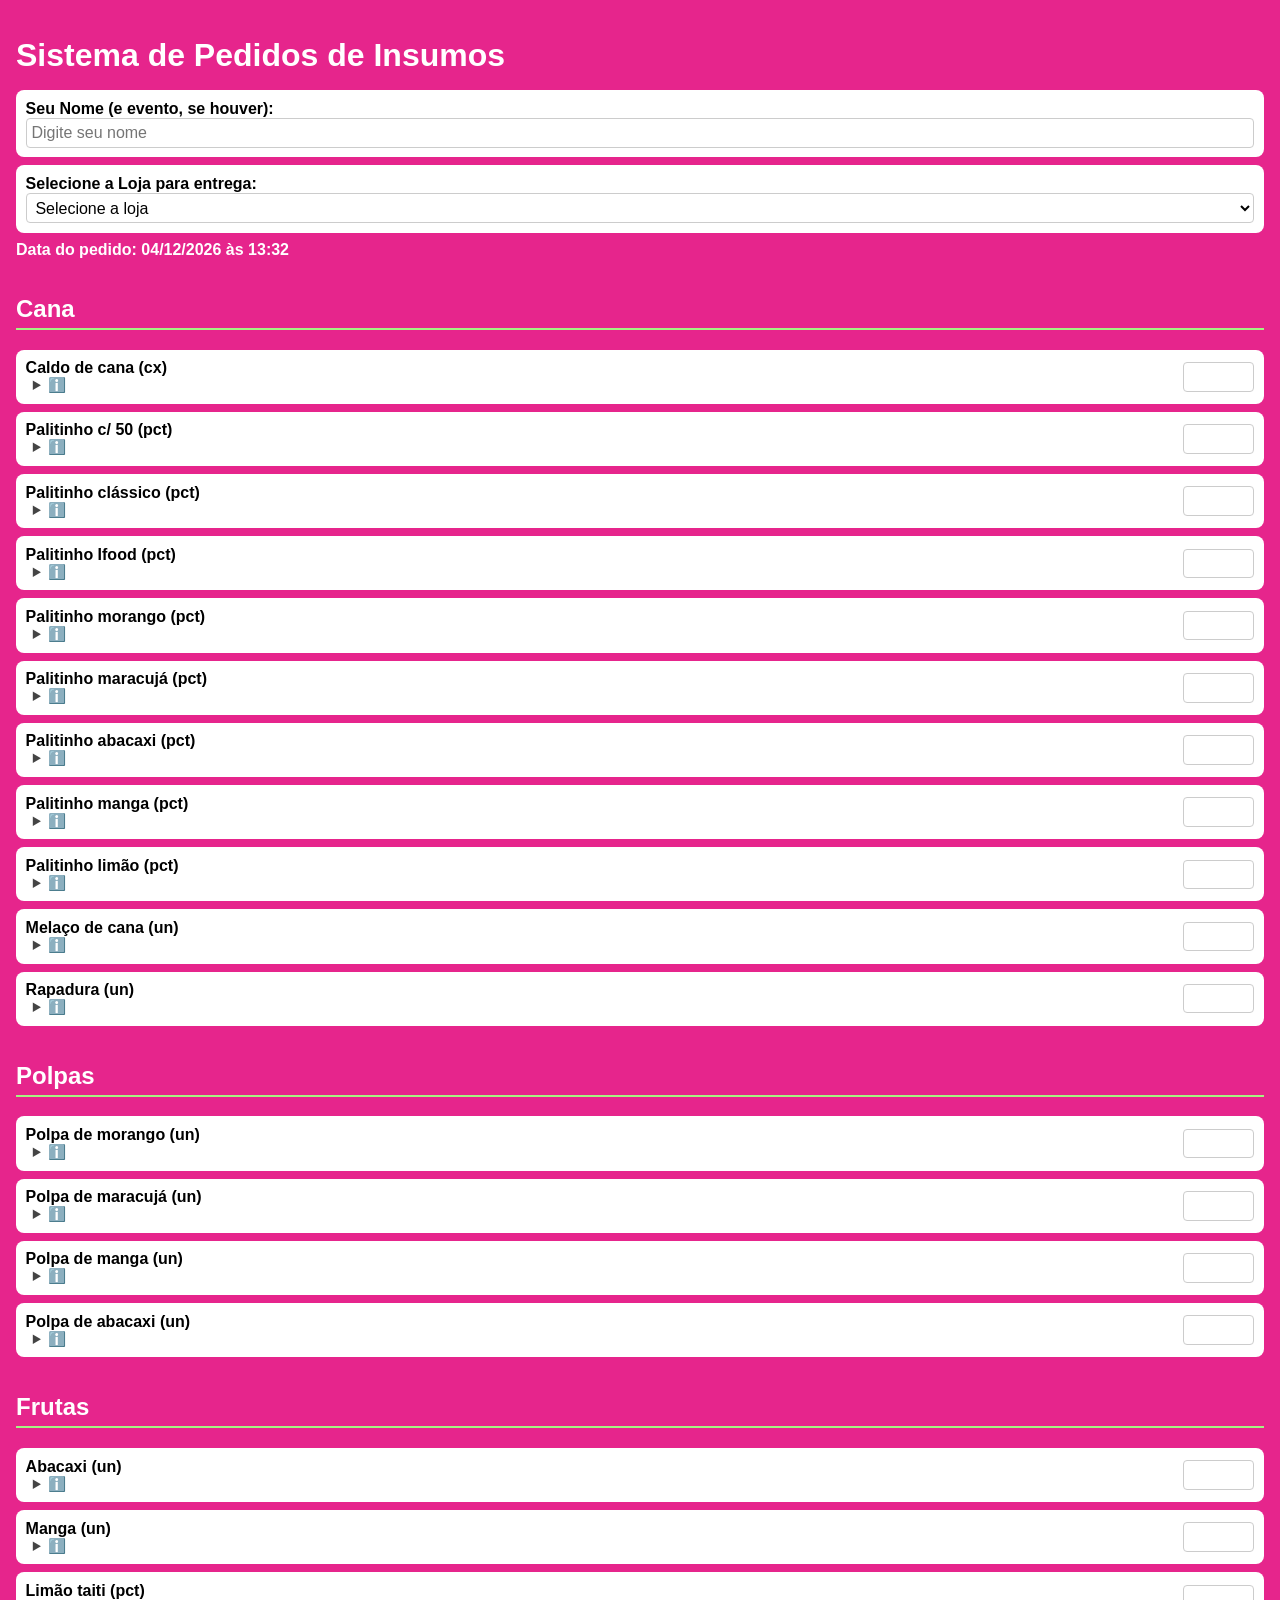
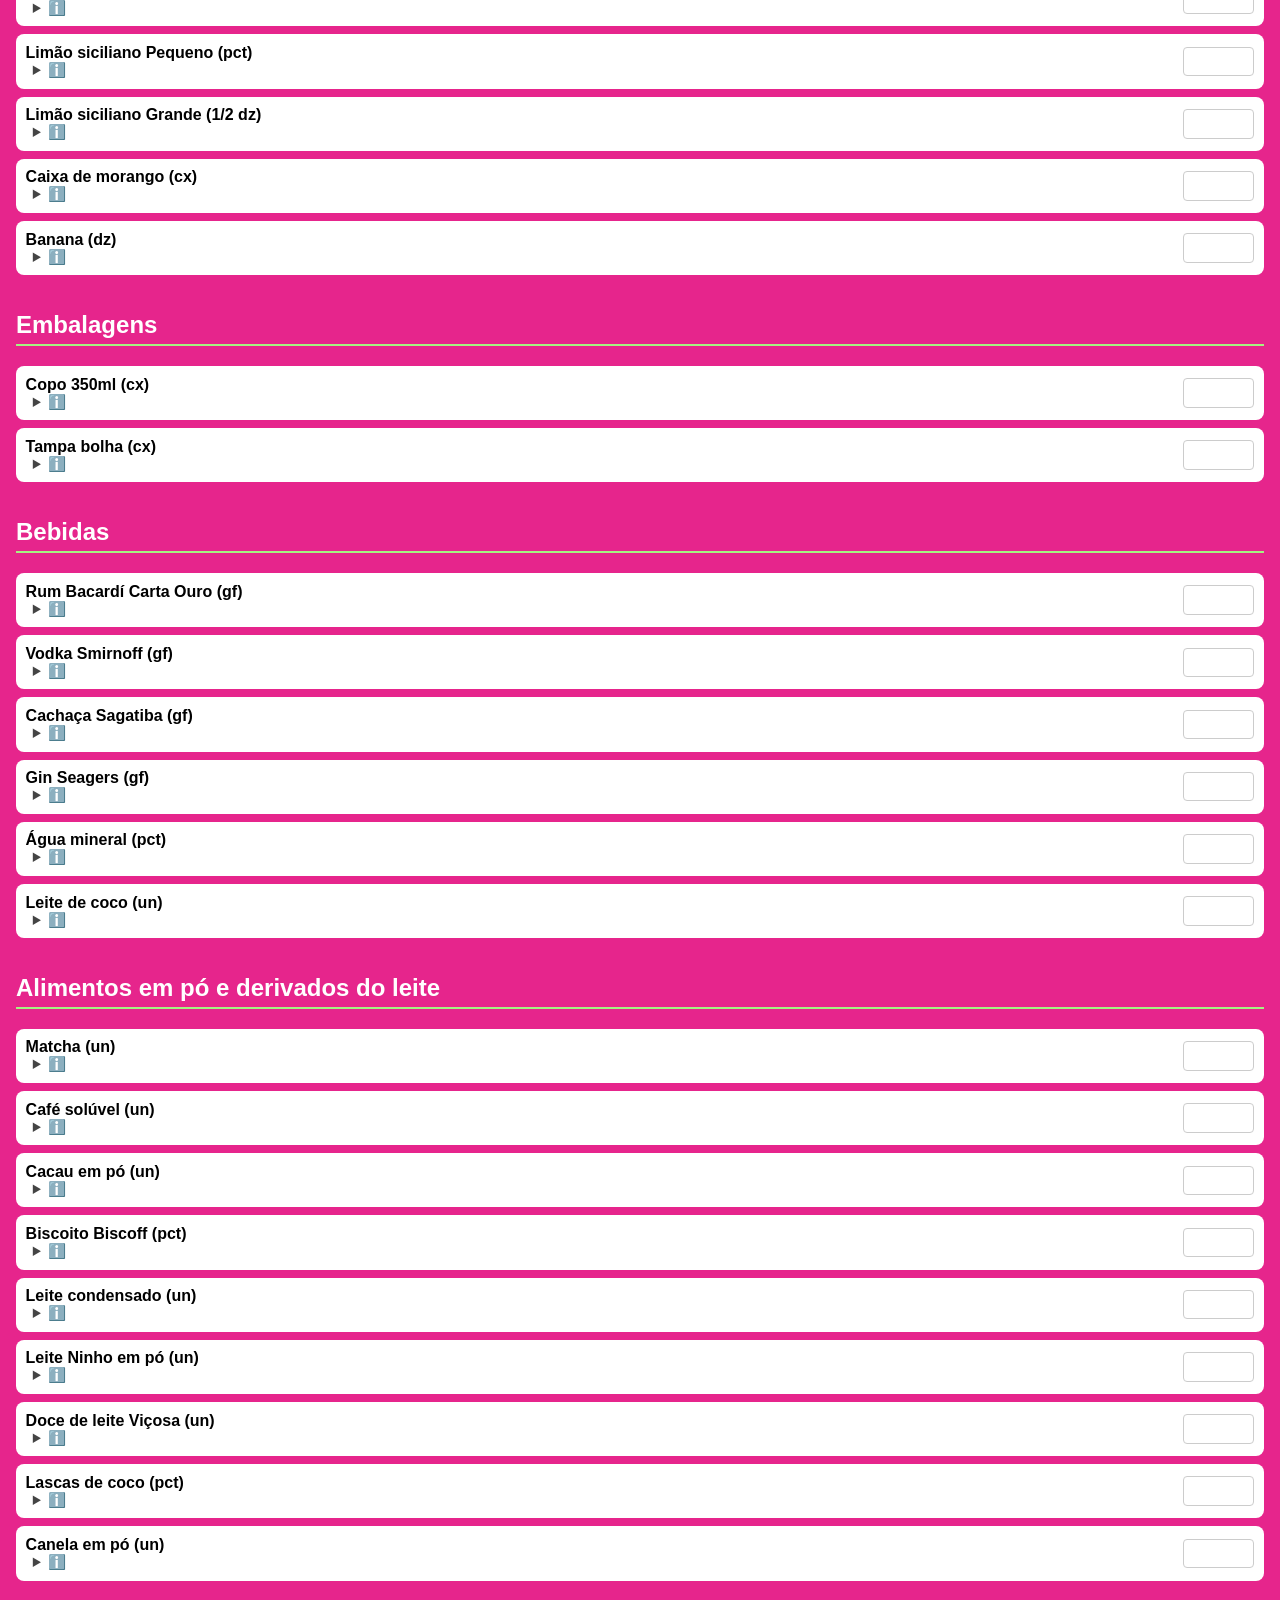
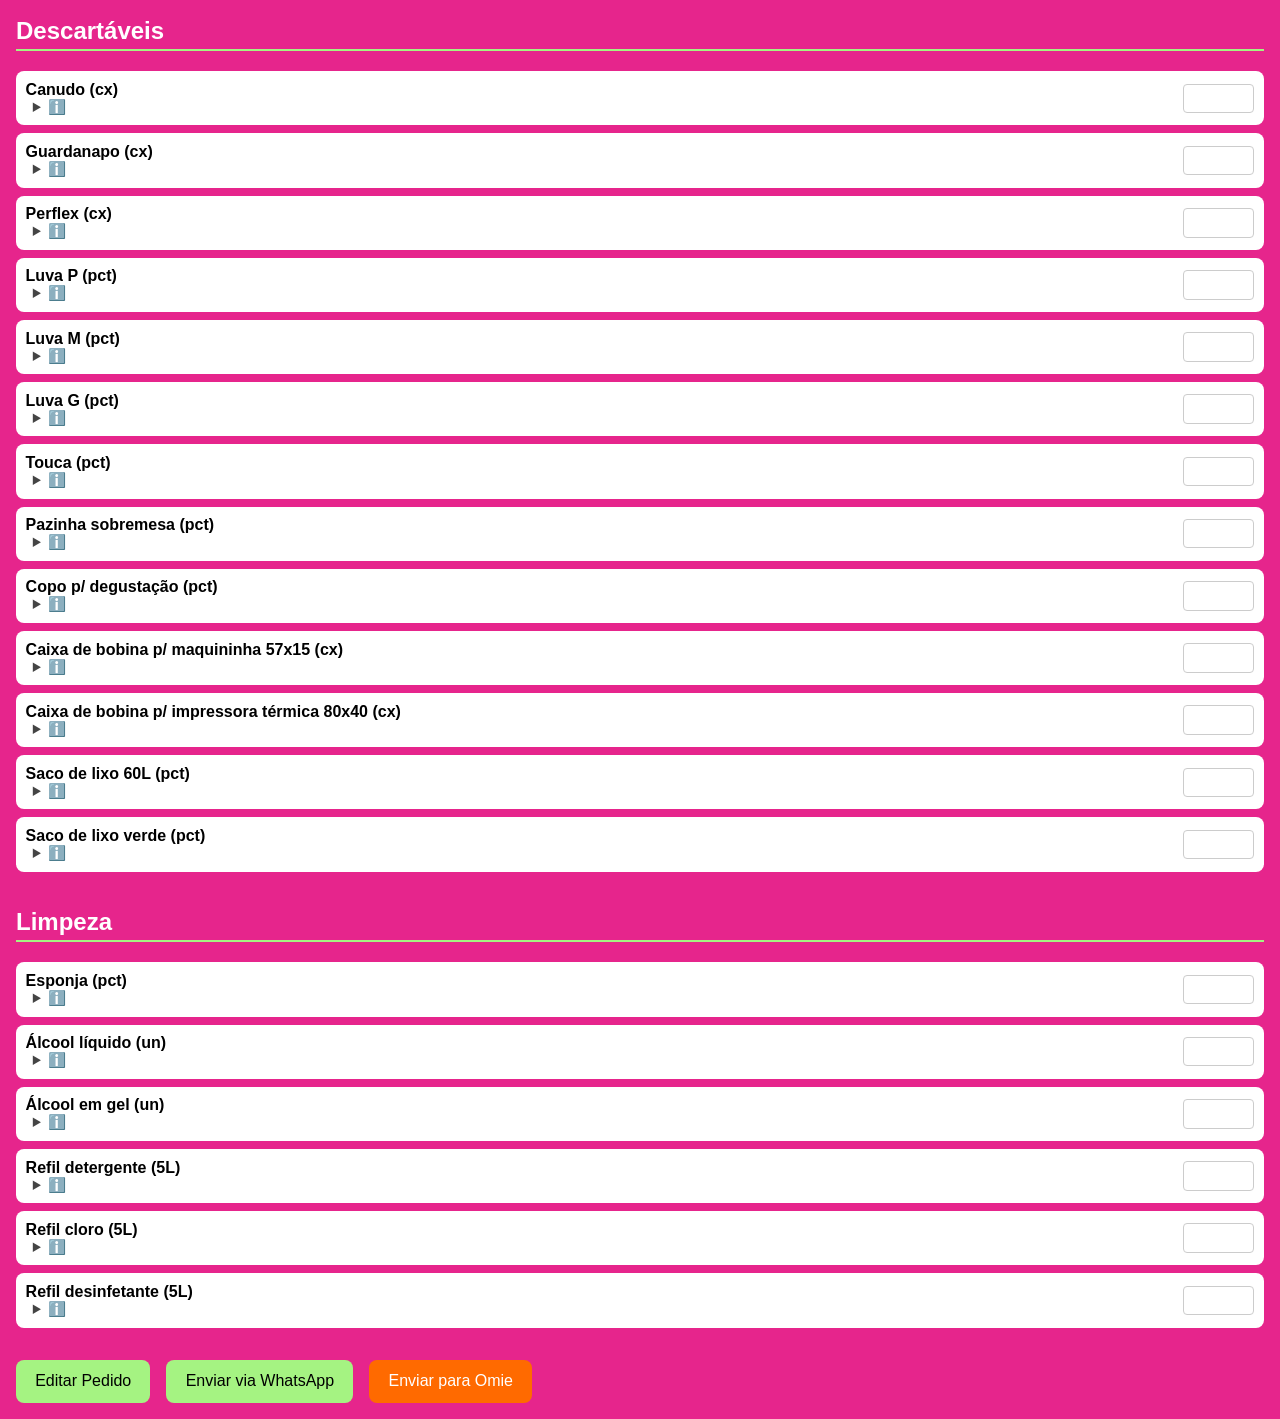
<file: index.html>
<!DOCTYPE html>
<html lang="pt-br">
<head>
  <meta charset="UTF-8" />
  <meta name="viewport" content="width=device-width, initial-scale=1" />
  <title>Sistema de Pedidos de Insumos</title>
  <link rel="stylesheet" href="assets/css/style.css" />
</head>
<body>

  <h1>Sistema de Pedidos de Insumos</h1>

  <div class="item">
    <label for="nome">Seu Nome (e evento, se houver):</label>
    <input type="text" id="nome" class="full" placeholder="Digite seu nome" />
  </div>

  <div class="item">
    <label for="loja">Selecione a Loja para entrega:</label>
    <select id="loja" class="full">
      <option value="">Selecione a loja</option>
      <option value="Liberdade">Liberdade</option>
      <option value="Pinheiros">Pinheiros</option>
      <option value="Evento">Evento</option>
    </select>
  </div>

  <p id="dataPedido" style="margin:8px 0;font-weight:bold;"></p>
  <input type="hidden" id="timestampPedido" name="timestampPedido" />

  <div id="formulario">

    <h2>Cana</h2>
    <div class="item"><label>Caldo de cana (cx) <details><summary>ℹ️</summary>Caixa com 5 litros</details></label><input type="number" min="0" /></div>
    <div class="item"><label>Palitinho c/ 50 (pct) <details><summary>ℹ️</summary>Pacote com 50 unidades</details></label><input type="number" min="0" /></div>
    <div class="item"><label>Palitinho clássico (pct) <details><summary>ℹ️</summary>Pacote com 12 unidades</details></label><input type="number" min="0" /></div>
    <div class="item"><label>Palitinho Ifood (pct) <details><summary>ℹ️</summary>Pacote com 5 unidades</details></label><input type="number" min="0" /></div>
    <div class="item"><label>Palitinho morango (pct) <details><summary>ℹ️</summary>Pacote com 12 unidades</details></label><input type="number" min="0" /></div>
    <div class="item"><label>Palitinho maracujá (pct) <details><summary>ℹ️</summary>Pacote com 12 unidades</details></label><input type="number" min="0" /></div>
    <div class="item"><label>Palitinho abacaxi (pct) <details><summary>ℹ️</summary>Pacote com 12 unidades</details></label><input type="number" min="0" /></div>
    <div class="item"><label>Palitinho manga (pct) <details><summary>ℹ️</summary>Pacote com 12 unidades</details></label><input type="number" min="0" /></div>
    <div class="item"><label>Palitinho limão (pct) <details><summary>ℹ️</summary>Pacote com 12 unidades</details></label><input type="number" min="0" /></div>
    <div class="item"><label>Melaço de cana (un) <details><summary>ℹ️</summary>Unidade com 250g</details></label><input type="number" min="0" /></div>
    <div class="item"><label>Rapadura (un) <details><summary>ℹ️</summary>Unidade de 1,5 kg</details></label><input type="number" min="0" /></div>

    <h2>Polpas</h2>
    <div class="item"><label>Polpa de morango (un) <details><summary>ℹ️</summary>Embalagem com 500 g</details></label><input type="number" min="0" /></div>
    <div class="item"><label>Polpa de maracujá (un) <details><summary>ℹ️</summary>Embalagem com 500 g</details></label><input type="number" min="0" /></div>
    <div class="item"><label>Polpa de manga (un) <details><summary>ℹ️</summary>Embalagem com 500 g</details></label><input type="number" min="0" /></div>
    <div class="item"><label>Polpa de abacaxi (un) <details><summary>ℹ️</summary>Embalagem com 500 g</details></label><input type="number" min="0" /></div>

    <h2>Frutas</h2>
    <div class="item"><label>Abacaxi (un) <details><summary>ℹ️</summary>Unidade</details></label><input type="number" min="0" /></div>
    <div class="item"><label>Manga (un) <details><summary>ℹ️</summary>Unidade</details></label><input type="number" min="0" /></div>
    <div class="item"><label>Limão taiti (pct) <details><summary>ℹ️</summary>Pacote com 6 unidades</details></label><input type="number" min="0" /></div>
    <div class="item"><label>Limão siciliano Pequeno (pct) <details><summary>ℹ️</summary>Pacote com 10 unidades</details></label><input type="number" min="0" /></div>
    <div class="item"><label>Limão siciliano Grande (1/2 dz) <details><summary>ℹ️</summary>Pacote com 6 unidades</details></label><input type="number" min="0" /></div>
    <div class="item"><label>Caixa de morango (cx) <details><summary>ℹ️</summary>Caixa com 48 morangos</details></label><input type="number" min="0" /></div>
    
    <div class="item"><label>Banana (dz) <details><summary>ℹ️</summary> 12 unidades</details></label><input type="number" min="0" /></div>

    <h2>Embalagens</h2>
    <div class="item"><label>Copo 350ml (cx) <details><summary>ℹ️</summary>Caixa com 1000 unidades</details></label><input type="number" min="0" /></div>
    <div class="item"><label>Tampa bolha (cx) <details><summary>ℹ️</summary>Caixa com 1000 unidades</details></label><input type="number" min="0" /></div>

    <h2>Bebidas</h2>
    <div class="item"><label>Rum Bacardí Carta Ouro (gf) <details><summary>ℹ️</summary>Garrafa com 980 ml</details></label><input type="number" min="0" /></div>
    <div class="item"><label>Vodka Smirnoff (gf) <details><summary>ℹ️</summary>Garrafa com 998 ml</details></label><input type="number" min="0" /></div>
    <div class="item"><label>Cachaça Sagatiba (gf) <details><summary>ℹ️</summary>Garrafa com 700 ml</details></label><input type="number" min="0" /></div>
    <div class="item"><label>Gin Seagers (gf) <details><summary>ℹ️</summary>Garrafa com 1 l</details></label><input type="number" min="0" /></div>
    <div class="item"><label>Água mineral (pct) <details><summary>ℹ️</summary>Pacote com 12 garrafas de 250 ml</details></label><input type="number" min="0" /></div>
    <div class="item"><label>Leite de coco (un) <details><summary>ℹ️</summary>Garrafa com 500 ml</details></label><input type="number" min="0" /></div>

    <h2>Alimentos em pó e derivados do leite</h2>
    <div class="item"><label>Matcha (un) <details><summary>ℹ️</summary>Embalagem com 250 g</details></label><input type="number" min="0" /></div>
    <div class="item"><label>Café solúvel (un) <details><summary>ℹ️</summary>Embalagem com 40 g</details></label><input type="number" min="0" /></div>
    <div class="item"><label>Cacau em pó (un) <details><summary>ℹ️</summary>Embalagem com 40 g</details></label><input type="number" min="0" /></div>
    <div class="item"><label>Biscoito Biscoff (pct) <details><summary>ℹ️</summary>Pacote com 250 g / 32 unidades cada pacote</details></label><input type="number" min="0" /></div>
    <div class="item"><label>Leite condensado (un) <details><summary>ℹ️</summary>Embalagem com 395 g</details></label><input type="number" min="0" /></div>
    <div class="item"><label>Leite Ninho em pó (un) <details><summary>ℹ️</summary>Embalagem com 975 g</details></label><input type="number" min="0" /></div>
    <div class="item"><label>Doce de leite Viçosa (un) <details><summary>ℹ️</summary>Embalagem com 800 g</details></label><input type="number" min="0" /></div>
    <div class="item"><label>Lascas de coco (pct) <details><summary>ℹ️</summary>Pacote com 1 kg</details></label><input type="number" min="0" /></div>
    <div class="item"><label>Canela em pó (un) <details><summary>ℹ️</summary>Embalagem com 40g</details></label><input type="number" min="0" /></div>

    <h2>Descartáveis</h2>
    <div class="item"><label>Canudo (cx) <details><summary>ℹ️</summary>Caixa com 2000 unidades</details></label><input type="number" min="0" /></div>
    <div class="item"><label>Guardanapo (cx) <details><summary>ℹ️</summary>Caixa com 20 pacotes = 1000 unidades</details></label><input type="number" min="0" /></div>
    <div class="item"><label>Perflex (cx) <details><summary>ℹ️</summary>Caixa com 6 rolos</details></label><input type="number" min="0" /></div>
    <div class="item"><label>Luva P (pct) <details><summary>ℹ️</summary>Pacote com 100 unidades</details></label><input type="number" min="0" /></div>
    <div class="item"><label>Luva M (pct) <details><summary>ℹ️</summary>Pacote com 100 unidades</details></label><input type="number" min="0" /></div>
    <div class="item"><label>Luva G (pct) <details><summary>ℹ️</summary>Pacote com 100 unidades</details></label><input type="number" min="0" /></div>
    <div class="item"><label>Touca (pct) <details><summary>ℹ️</summary>Pacote com 1000 unidades</details></label><input type="number" min="0" /></div>
    <div class="item"><label>Pazinha sobremesa (pct) <details><summary>ℹ️</summary>Pacote com 1000 unidades</details></label><input type="number" min="0" /></div>
    <div class="item"><label>Copo p/ degustação (pct) <details><summary>ℹ️</summary>Pacote com 50 unidades</details></label><input type="number" min="0" /></div>
    <div class="item"><label>Caixa de bobina p/ maquininha 57x15 (cx) <details><summary>ℹ️</summary>Caixa com 100 rolos</details></label><input type="number" min="0" /></div>
    <div class="item"><label>Caixa de bobina p/ impressora térmica 80x40 (cx) <details><summary>ℹ️</summary>Caixa com 10 rolos</details></label><input type="number" min="0" /></div>
    <div class="item"><label>Saco de lixo 60L (pct) <details><summary>ℹ️</summary>Pacote com 50 unidades</details></label><input type="number" min="0" /></div>
    <div class="item"><label>Saco de lixo verde (pct) <details><summary>ℹ️</summary>Pacote com 50 unidades</details></label><input type="number" min="0" /></div>

    <h2>Limpeza</h2>
    <div class="item"><label>Esponja (pct) <details><summary>ℹ️</summary>Pacote com 3 unidades</details></label><input type="number" min="0" /></div>
    <div class="item"><label>Álcool líquido (un) <details><summary>ℹ️</summary>Embalagem com 1 l</details></label><input type="number" min="0" /></div>
    <div class="item"><label>Álcool em gel (un) <details><summary>ℹ️</summary>Embalagem com 1 l</details></label><input type="number" min="0" /></div>
    <div class="item"><label>Refil detergente (5L) <details><summary>ℹ️</summary>Galão de 5 L</details></label><input type="number" min="0" /></div>
    <div class="item"><label>Refil cloro (5L) <details><summary>ℹ️</summary>Galão de 5 L</details></label><input type="number" min="0" /></div>
    <div class="item"><label>Refil desinfetante (5L) <details><summary>ℹ️</summary>Galão de 5 L</details></label><input type="number" min="0" /></div>

    <div class="buttons">
      <button onclick="editarPedido()">Editar Pedido</button>
      <button onclick="enviarWhatsApp()">Enviar via WhatsApp</button>
      <button id="btnOmie" onclick="enviarParaOmie()" class="btn-omie">Enviar para Omie</button>
    </div>
    <pre id="omieStatus" class="omie-status"></pre>

  </div>

  <div id="resumo" class="hidden resumo">
    <h2>Resumo do Pedido</h2>
    <p><strong>Nome:</strong> <span id="resumoNome"></span></p>
    <p><strong>Loja:</strong> <span id="resumoLoja"></span></p>
    <ul id="listaResumo"></ul>

    <div class="buttons">
      <button onclick="editarPedido()">Editar Pedido</button>
      <button onclick="enviarWhatsApp()">Enviar via WhatsApp</button>
    </div>
  </div>

  <script src="assets/js/script.js"></script>
</body>
</html>
</file>
<file: assets/css/style.css>
body {
  background-color: #e6258c;
  font-family: Arial, sans-serif;
  padding: 1em;
  margin: 0;
  color: #fff;
}

h1 {
  color: #fff;
  margin-bottom: 0.5em;
}

h2 {
  margin-top: 1.5em;
  color: #ffffff;
  border-bottom: 2px solid #a5f382;
  padding-bottom: 0.2em;
}

.item {
  display: flex;
  justify-content: space-between;
  align-items: center;
  margin: 0.5em 0;
  background: #fff;
  padding: 0.6em;
  border-radius: 8px;
  color: #000;
  flex-wrap: wrap;
}

.item label {
  flex: 1;
  margin-right: 0.5em;
  font-weight: bold;
}

.item input[type="number"],
.item input[type="text"],
.item select {
  width: 60px;
  padding: 0.3em;
  border-radius: 4px;
  border: 1px solid #ccc;
  text-align: center;
  font-size: 1em;
  color: #000;
  background-color: #fff;
}

.item input[type="text"].full,
.item select.full {
  width: 100%;
  text-align: left;
}

details {
  font-size: 0.9em;
  margin-left: 0.5em;
  color: #444;
}

.buttons {
  margin-top: 2em;
  display: flex;
  gap: 1em;
  flex-wrap: wrap;
}

.buttons button {
  background-color: #a5f382;
  color: #000;
  border: none;
  padding: 0.8em 1.2em;
  font-size: 1em;
  border-radius: 8px;
  cursor: pointer;
  transition: 0.2s ease;
}

.buttons button:hover {
  opacity: 0.9;
}

.hidden {
  display: none;
}

.resumo {
  background-color: #fff;
  color: #000;
  padding: 1em;
  border-radius: 10px;
  margin-top: 2em;
}

.resumo h2 {
  color: #e6258c;
  border-bottom: 2px solid #a5f382;
  padding-bottom: 0.2em;
}

@media (max-width: 600px) {
  .item {
    flex-direction: column;
    align-items: flex-start;
  }

  .item input[type="number"],
  .item input[type="text"],
  .item select {
    margin-top: 0.5em;
  }

  .buttons {
    flex-direction: column;
  }
}

.badge-preco {
  display: none !important;
}

/* ── Botão Omie ── */
.btn-omie {
  background-color: #ff6a00 !important;
  color: #fff !important;
}

.btn-omie:disabled {
  opacity: 0.6;
  cursor: not-allowed;
}

/* ── Status do envio Omie ── */
.omie-status {
  margin-top: 1em;
  padding: 0.6em 1em;
  border-radius: 8px;
  font-size: 0.95em;
  white-space: pre-wrap;
  font-family: inherit;
  display: none;
}

.omie-status:not(:empty) {
  display: block;
}

.omie-sucesso {
  background: #d4edda;
  color: #155724;
  border: 1px solid #c3e6cb;
}

.omie-erro {
  background: #f8d7da;
  color: #721c24;
  border: 1px solid #f5c6cb;
}
</file>
